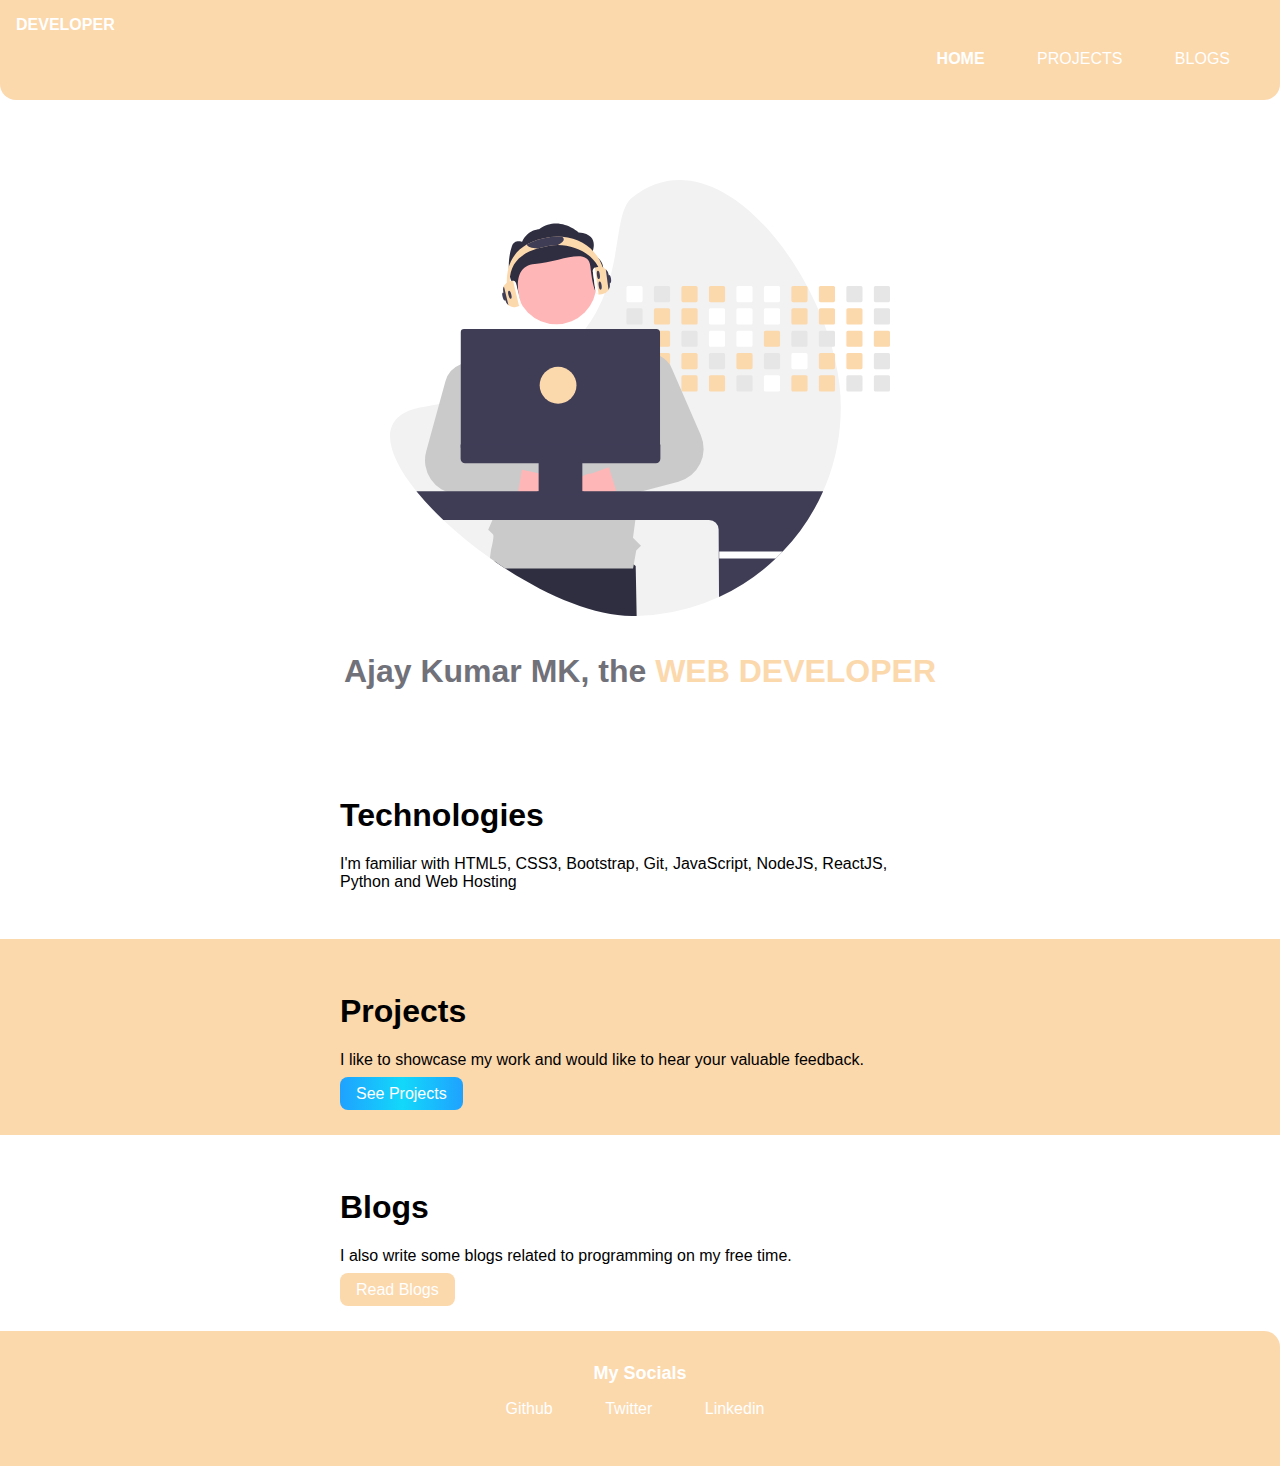
<file: index.html>
<!DOCTYPE html>
<html lang="en">
<head>
    <meta charset="UTF-8">
    <meta http-equiv="X-UA-Compatible" content="IE=edge">
    <meta name="viewport" content="width=device-width, initial-scale=1.0">
    <title>Portfolio</title>
    <link rel="stylesheet" href="styles.css">
</head>
<body>
    
    <nav class="navigation container">
      <div class="nav-brand">DEVELOPER</div>
      <ul class="list-non-bullet nav-pills">
        <li class="list-item-inline">
          <a class="link link-active" href="index.html">HOME</a>
        </li>
        <li class="list-item-inline">
          <a class="link" href="projects.html">PROJECTS</a>
        </li>
        <li class="list-item-inline">
          <a class="link" href="blogs.html">BLOGS</a>
        </li>
      </ul>
    </nav>

    <header class="frontend">
      <img class="frontend-img" src="images/dev.svg" />
      <h1 class="frontend-heading">
        Ajay Kumar MK, the <span class="heading-inverted">WEB DEVELOPER</span>
      </h1>
    </header>

    <section class="section ">
      <div class="container container-center">
        <h1>Technologies</h1>
        <p>
          I'm familiar with HTML5, CSS3, Bootstrap, Git, JavaScript, NodeJS,
          ReactJS, Python and Web Hosting
        </p>
      </div>
    </section>

    <section class="section"
    style="background: #fcd8ad;">
      <div class="container container-center">
        <h1>Projects</h1>
        <p>
          I like to showcase my work and would like to hear your valuable feedback.
        </p>
        <a class="link primary-link"
        style="    background-image: linear-gradient(to right, #1FA2FF 0%, #12D8FA 51%, #1FA2FF 100%);"
        href="projects.html">See Projects</a>
      </div>
    </section>

    <section class="section ">
      <div class="container container-center">
        <h1>Blogs</h1>
        <p>
          I also write some blogs related to programming on my free time.
        </p>
        <a class="link primary-link" href="blogs.html">Read Blogs</a>
      </div>
    </section>

    <footer class="footer">
      <div class="footer-header">My Socials</div>
      <ul class="social-links list-non-bullet">
        <li class="list-item-inline">
          <a class="link" href="https://github.com/iajaymk"> Github </a>
        </li>
        <li class="list-item-inline">
          <a class="link" href="https://twitter.com/1kkjk">
            Twitter
          </a>
        </li>
        <li class="list-item-inline">
          <a class="link" href="https://www.linkedin.com/in/ajay-kumar-977756151/">
            Linkedin
          </a>
        </li>
      </ul>
    </footer>
</body>
</html>
</file>
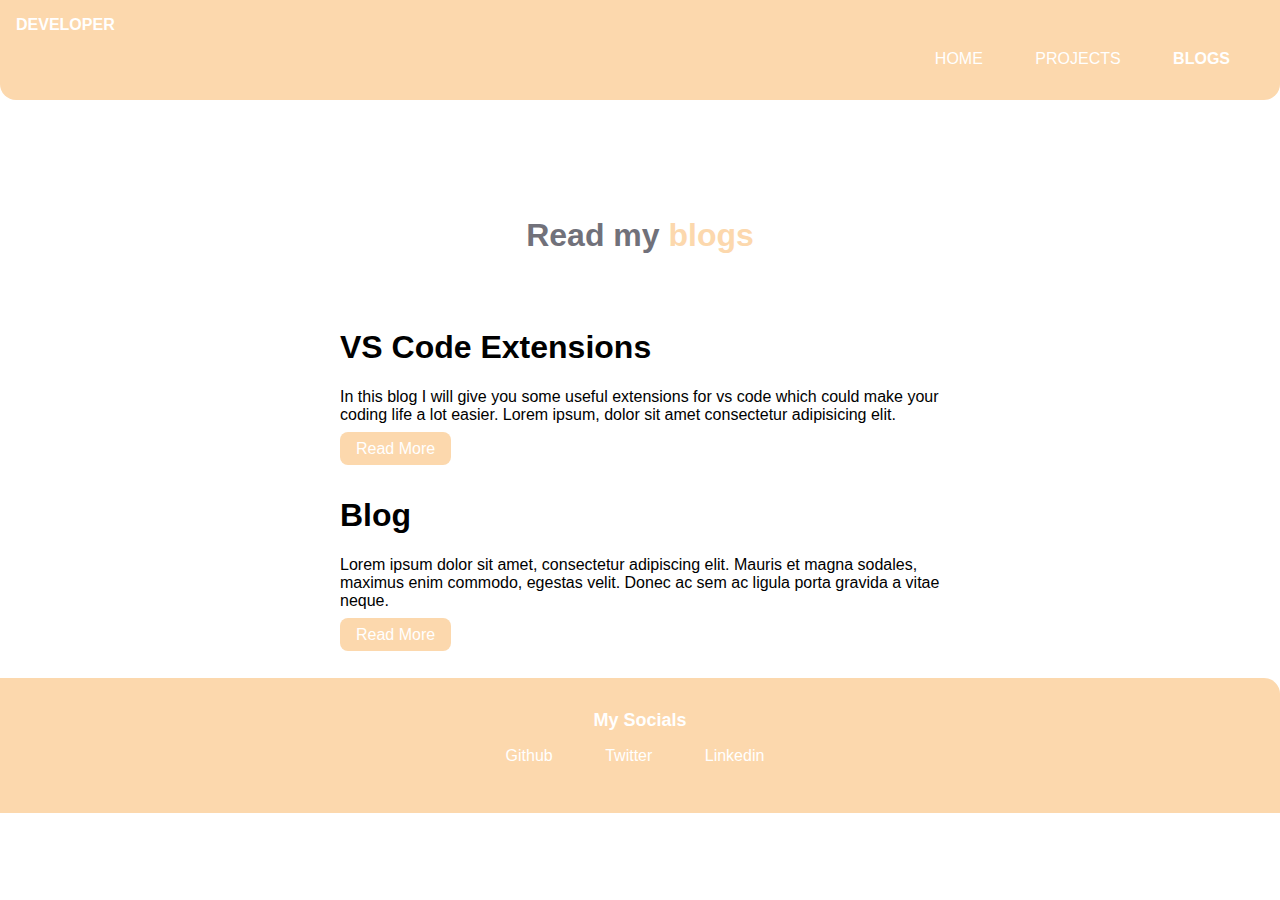
<file: blogs.html>
<!DOCTYPE html>
<html lang="en">
<head>
    <meta charset="UTF-8">
    <meta http-equiv="X-UA-Compatible" content="IE=edge">
    <meta name="viewport" content="width=device-width, initial-scale=1.0">
    <title>Blogs</title>
    <link rel="stylesheet" href="styles.css">
</head>
<body>
    
    <nav class="navigation container">
        <div class="nav-brand">DEVELOPER</div>
        <ul class="list-non-bullet nav-pills">
          <li class="list-item-inline">
            <a class="link " href="index.html">HOME</a>
          </li>
          <li class="list-item-inline">
            <a class="link" href="projects.html">PROJECTS</a>
          </li>
          <li class="list-item-inline">
            <a class="link link-active" href="blogs.html">BLOGS</a>
          </li>
        </ul>
      </nav>
    
      <header class="frontend">
        <h1 class="frontend-heading">
          Read my <span class="heading-inverted">blogs</span>
        </h1>
      </header>
      <ul class="list-non-bullet">
        <li>
          <div
            class="line container container-center"
          >
            <h1>VS Code Extensions</h1>
            <p>
              In this blog I will give you some useful extensions 
              for vs code which could make your coding life a lot easier.
              Lorem ipsum, dolor sit amet consectetur adipisicing elit.
            </p>
            <a
              target="_blank"
              class="link primary-link"
              href="dummy.html"
              >Read More</a
            >
          </div>
        </li>
        <br />
        <li>
          <div
            class="line container container-center"
          >
            <h1>Blog</h1>
            <p>
              Lorem ipsum dolor sit amet, consectetur adipiscing elit. Mauris et
              magna sodales, maximus enim commodo, egestas velit. Donec ac sem ac
              ligula porta gravida a vitae neque.
            </p>
            <a target="_blank" class="link primary-link" href="dummy.html"
              >Read More</a
            >
          </div>
        </li>
        <br />
      </ul>
      
      <footer class="footer">
        <div class="footer-header">My Socials</div>
        <ul class="social-links list-non-bullet">
          <li class="list-item-inline">
            <a class="link" href="https://github.com/iajaymk"> Github </a>
          </li>
          <li class="list-item-inline">
            <a class="link" href="https://twitter.com/1kkjk">
              Twitter
            </a>
          </li>
          <li class="list-item-inline">
            <a class="link" href="https://www.linkedin.com/in/ajay-kumar-977756151/">
              Linkedin
            </a>
          </li>
        </ul>
      </footer>
</body>
</html>
</file>
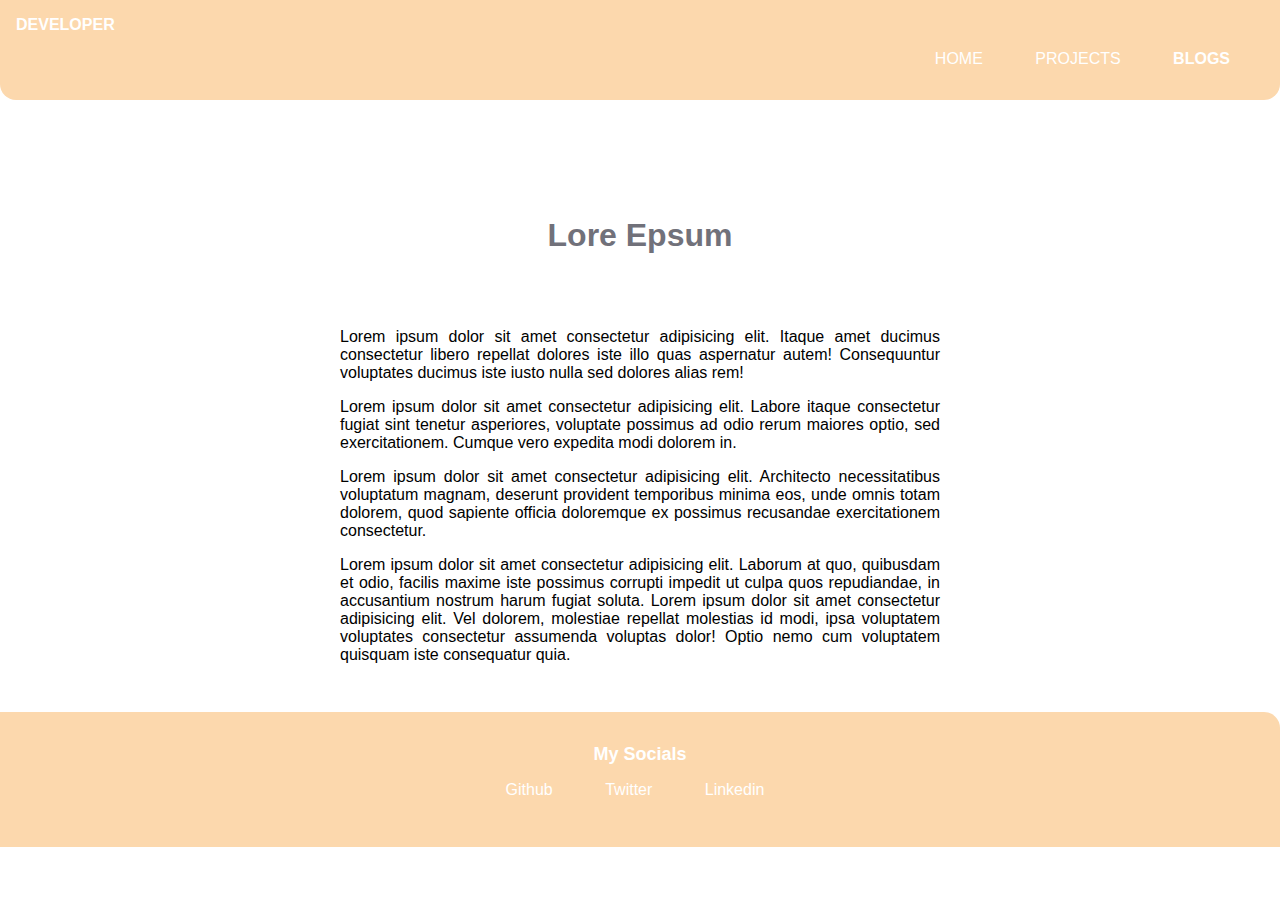
<file: dummy.html>
<!DOCTYPE html>
<html lang="en">
<head>
    <meta charset="UTF-8">
    <meta http-equiv="X-UA-Compatible" content="IE=edge">
    <meta name="viewport" content="width=device-width, initial-scale=1.0">
    <title>Blogs</title>
    <link rel="stylesheet" href="styles.css">
</head>
<body>
    
    <nav class="navigation container">
        <div class="nav-brand">DEVELOPER</div>
        <ul class="list-non-bullet nav-pills">
          <li class="list-item-inline">
            <a class="link " href="index.html">HOME</a>
          </li>
          <li class="list-item-inline">
            <a class="link" href="projects.html">PROJECTS</a>
          </li>
          <li class="list-item-inline">
            <a class="link link-active" href="blogs.html">BLOGS</a>
          </li>
        </ul>
      </nav>
    
      <header class="frontend">
        <h1 class="frontend-heading">
          Lore Epsum
        </h1>
        <br>
        <br>
        <div class="blog-area">
            <p>
                Lorem ipsum dolor sit amet consectetur adipisicing elit. Itaque amet ducimus consectetur libero repellat dolores iste illo quas aspernatur autem! Consequuntur voluptates ducimus iste iusto nulla sed dolores alias rem!
            </p>
    
            <p>
                Lorem ipsum dolor sit amet consectetur adipisicing elit. Labore itaque consectetur fugiat sint tenetur asperiores, voluptate possimus ad odio rerum maiores optio, sed exercitationem. Cumque vero expedita modi dolorem in.
            </p>
            <p>
                Lorem ipsum dolor sit amet consectetur adipisicing elit. Architecto necessitatibus voluptatum magnam, deserunt provident temporibus minima eos, unde omnis totam dolorem, quod sapiente officia doloremque ex possimus recusandae exercitationem consectetur.
            </p>
            <p>Lorem ipsum dolor sit amet consectetur adipisicing elit. Laborum at quo, quibusdam et odio, facilis maxime iste possimus corrupti impedit ut culpa quos repudiandae, in accusantium nostrum harum fugiat soluta. Lorem ipsum dolor sit amet consectetur adipisicing elit. Vel dolorem, molestiae repellat molestias id modi, ipsa voluptatem voluptates consectetur assumenda voluptas dolor! Optio nemo cum voluptatem quisquam iste consequatur quia.</p>
         
        </div>    
    </header>
      
      <footer class="footer">
        <div class="footer-header">My Socials</div>
        <ul class="social-links list-non-bullet">
          <li class="list-item-inline">
            <a class="link" href="https://github.com/iajaymk"> Github </a>
          </li>
          <li class="list-item-inline">
            <a class="link" href="https://twitter.com/1kkjk">
              Twitter
            </a>
          </li>
          <li class="list-item-inline">
            <a class="link" href="https://www.linkedin.com/in/ajay-kumar-977756151/">
              Linkedin
            </a>
          </li>
        </ul>
      </footer>
</body>
</html>
</file>
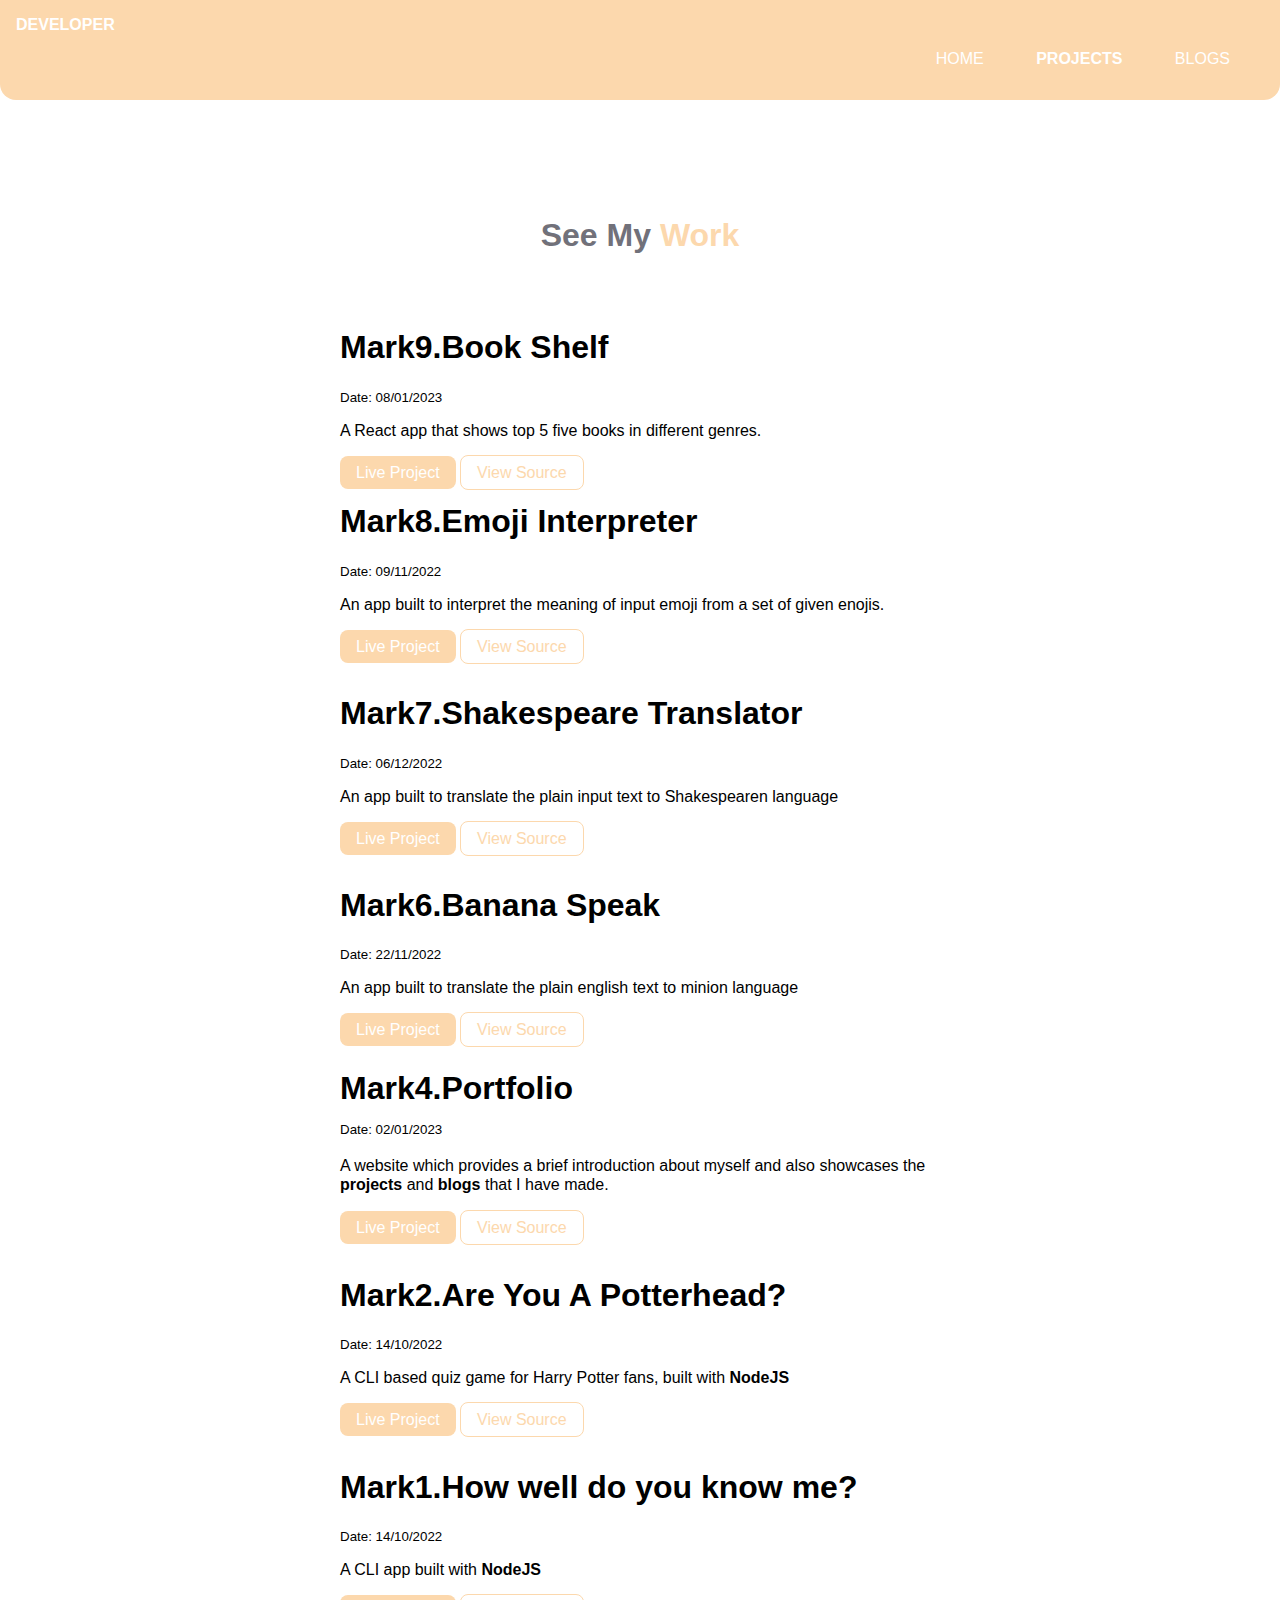
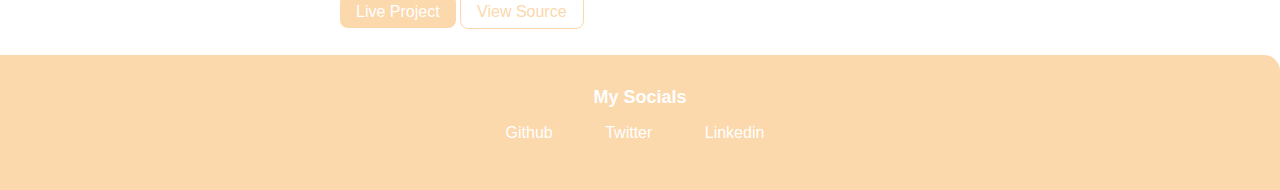
<file: projects.html>
<!DOCTYPE html>
<html lang="en">
<head>
    <meta charset="UTF-8">
    <meta http-equiv="X-UA-Compatible" content="IE=edge">
    <meta name="viewport" content="width=device-width, initial-scale=1.0">
    <title>Projects</title>
    <link rel="stylesheet" href="styles.css">
</head>
<body>
    <nav class="navigation container">
        <div class="nav-brand">DEVELOPER</div>
        <ul class="list-non-bullet nav-pills">
          <li class="list-item-inline">
            <a class="link " href="index.html">HOME</a>
          </li>
          <li class="list-item-inline">
            <a class="link link-active" href="projects.html">PROJECTS</a>
          </li>
          <li class="list-item-inline">
            <a class="link " href="blogs.html">BLOGS</a>
          </li>
        </ul>
      </nav>
  
      <header class="frontend">
        <h1 class="frontend-heading">
          See My <span class="heading-inverted">Work</span>
        </h1>
      </header>
  
      <ul class="list-non-bullet">
        <li>
          <div  class="container container-center">
            <h1>Mark9.Book Shelf</h1>
            <small>Date: 08/01/2023</small>
            <p style="margin-bottom: 1.5rem">
              A React app that shows top 5 five books in different genres. 
            </p>
  
            <a
              target="_blank"
              class="link primary-link"
              href="https://trending-books.netlify.app/"
              >Live Project</a
            >
            <a
              class="link secondary-link"
              target="_blank"
              href="https://github.com/iajaymk/neog-mark9"
              >View Source</a
            >
          </div>
        </li>
        <li>
          <div  class="container container-center">
            <h1>Mark8.Emoji Interpreter</h1>
            <small>Date: 09/11/2022</small>
            <p style="margin-bottom: 1.5rem">
              An app built to interpret the meaning of input
              emoji from a set of given enojis.
            </p>
  
            <a
              target="_blank"
              class="link primary-link"
              href="https://cute-emoji-interpreter.netlify.app/"
              >Live Project</a
            >
            <a
              class="link secondary-link"
              target="_blank"
              href="https://github.com/iajaymk/neog-mark8"
              >View Source</a
            >
          </div>
        </li>
        <br />
        <li>
          <div  class="container container-center">
            <h1>Mark7.Shakespeare Translator</h1>
            <small>Date: 06/12/2022</small>
            <p style="margin-bottom: 1.5rem">
              An app built to translate the plain input text to
              Shakespearen language
            </p>
            <a
              target="_blank"
              class="link primary-link"
              href="https://shakespearen-translator.netlify.app/"
              >Live Project</a
            >
            <a
              target="_blank"
              class="link secondary-link"
              href="https://github.com/iajaymk/neog-mark7"
              >View Source</a
            >
          </div>
        </li>
        <br />
  
        <li>
          <div  class="container container-center">
            <h1>Mark6.Banana Speak</h1>
            <small>Date: 22/11/2022</small>
            <p style="margin-bottom: 1.5rem">
              An app built to translate the plain english text to
              minion language
            </p>
  
            <a
              target="_blank"
              class="link primary-link"
              href="https://charming-pony-bba11f.netlify.app/"
              >Live Project</a
            >
            <a
              target="_blank"
              class="link secondary-link"
              href="https://github.com/iajaymk/neog-mark6"
              >View Source</a
            >
          </div>
        </li>
        <br />
        <li>
          <div
            style="line-height: 1.2rem"
            class="line container container-center"
          >
            <h1>Mark4.Portfolio</h1>
            <small>Date: 02/01/2023</small>
            <p style="margin-bottom: 1.5rem">
              A website which provides a brief introduction about myself and also
              showcases the <strong>projects</strong> and <strong>blogs</strong> that I have made.
            </p>
  
            <a
              target="_blank"
              class="link primary-link"
              href=""
              >Live Project</a
            >
            <a
              target="_blank"
              class="link secondary-link"
              href="https://github.com/iajaymk/neog-mark4"
              >View Source</a
            >
          </div>
        </li>
        <br />
  
        <li>
          <div  class="container container-center">
            <h1>Mark2.Are You A Potterhead?</h1>
            <small>Date: 14/10/2022</small>
            <p style="margin-bottom: 1.5rem">
              A CLI based quiz game for Harry Potter fans, built with <strong>NodeJS</strong>
            </p>
  
            <a
              target="_blank"
              class="link primary-link"
              href="https://replit.com/@krrishhrx/Are-you-a-Potterhead?embed=1&output=1"
              >Live Project</a
            >
            <a
              target="_blank"
              class="link secondary-link"
              href="https://github.com/iajaymk/neog-mark2"
              >View Source</a
            >
          </div>
        </li>
        <br />
  
        <li>
          <div  class="container container-center">
            <h1>Mark1.How well do you know me?</h1>
            <small>Date: 14/10/2022</small>
            <p style="margin-bottom: 1.5rem">
              A CLI app built with <strong>NodeJS</strong>
            </p>
  
            <a
              target="_blank"
              class="link primary-link"
              href="https://replit.com/@krrishhrx/How-Well-Do-You-Know-Me?embed=1&output=1"
              >Live Project</a
            >
            <a
              target="_blank"
              class="link secondary-link"
              href="https://github.com/iajaymk/neog-mark1"
              >View Source</a
            >
          </div>
        </li>
      </ul>
      <br />
      <footer class="footer">
        <div class="footer-header">My Socials</div>
        <ul class="social-links list-non-bullet">
          <li class="list-item-inline">
            <a class="link" href="https://github.com/iajaymk"> Github </a>
          </li>
          <li class="list-item-inline">
            <a class="link" href="https://twitter.com/1kkjk">
              Twitter
            </a>
          </li>
          <li class="list-item-inline">
            <a class="link" href="https://www.linkedin.com/in/ajay-kumar-977756151/">
              Linkedin
            </a>
          </li>
        </ul>
      </footer>
</body>
</html>
</file>
<file: styles.css>
:root {
    --primary-color: #fcd8ad;
    --zinc: #71717a;
    --light-zinc: #e4e4e7;
  }
  
  body {
    font-family: "Open Sans", sans-serif;
    margin: 0px;
  }
  
  hr {
    margin: 2rem 0rem;
  }
  
  /** container **/
  
  .container {
    padding: 0rem 1rem;
  }
  
  .container-center {
    max-width: 600px;
    margin: auto;
  }
  
  
  
  /** links **/
  
  .link {
    box-sizing: border-box;
    text-decoration: none;
    padding: 0.5rem 1rem;
  }
  
  .primary-link {
    background-color: var(--primary-color);
    border-radius: 0.5rem;
    color: white;
    align-items: center;
  }
  
  .secondary-link {
    color: var(--primary-color);
    border-radius: 0.5rem;
    border: 1px solid var(--primary-color);
  }
  
  /** lists **/
  
  .list-non-bullet {
    list-style: none;
    padding: 0 10px;
  }
  
  .list-item-inline {
    display: inline;
    padding: 0rem 0.5rem;
  }
  
  /** navigation **/
  
  .navigation {
    background-color: var(--primary-color);
    color: white;
    padding: 1rem;
    border-bottom-left-radius: 1rem;
    border-bottom-right-radius: 1rem;
  }
  
  .navigation .nav-brand {
    font-weight: bold;
  }
  
  .navigation .nav-pills {
    text-align: right;
  }
  
  .navigation .link {
    color: white;
  }
  
  .navigation .link-active {
    font-weight: bold;
  }
  
  /** header **/
  
  .frontend {
    padding: 2rem;
    text-align: center;
    padding-top: 5rem;
  }
  
  .frontend .frontend-img {
    width: 50%;
    max-width: 500px;
    display: block;
    margin: auto;
  }
  
  .frontend .frontend-heading {
    padding-top: 1rem;
    color: var(--zinc);
  }
  
  .frontend .frontend-heading .heading-inverted {
    color: var(--primary-color);
  }
  
  /** sections **/
  
  .section {
    padding: 2rem;
  }

  .blog-area{
    max-width: 600px;
    margin: auto;
    text-align: justify;
  }
  
  
  
  .ow {
    background-color: var(--light-zinc);
  }
  
  /** footers **/
  
  footer {
    background-color: var(--primary-color);
    padding: 2rem;
    text-align: center;
    color: white;
    border-top-right-radius: 1rem;
  }
  
  .footer .link {
    color: white;
  }
  
  .footer .footer-header {
    font-weight: bold;
    font-size: large;
  }
  
  .footer ul {
    padding-inline-start: 0px;
  }
</file>
